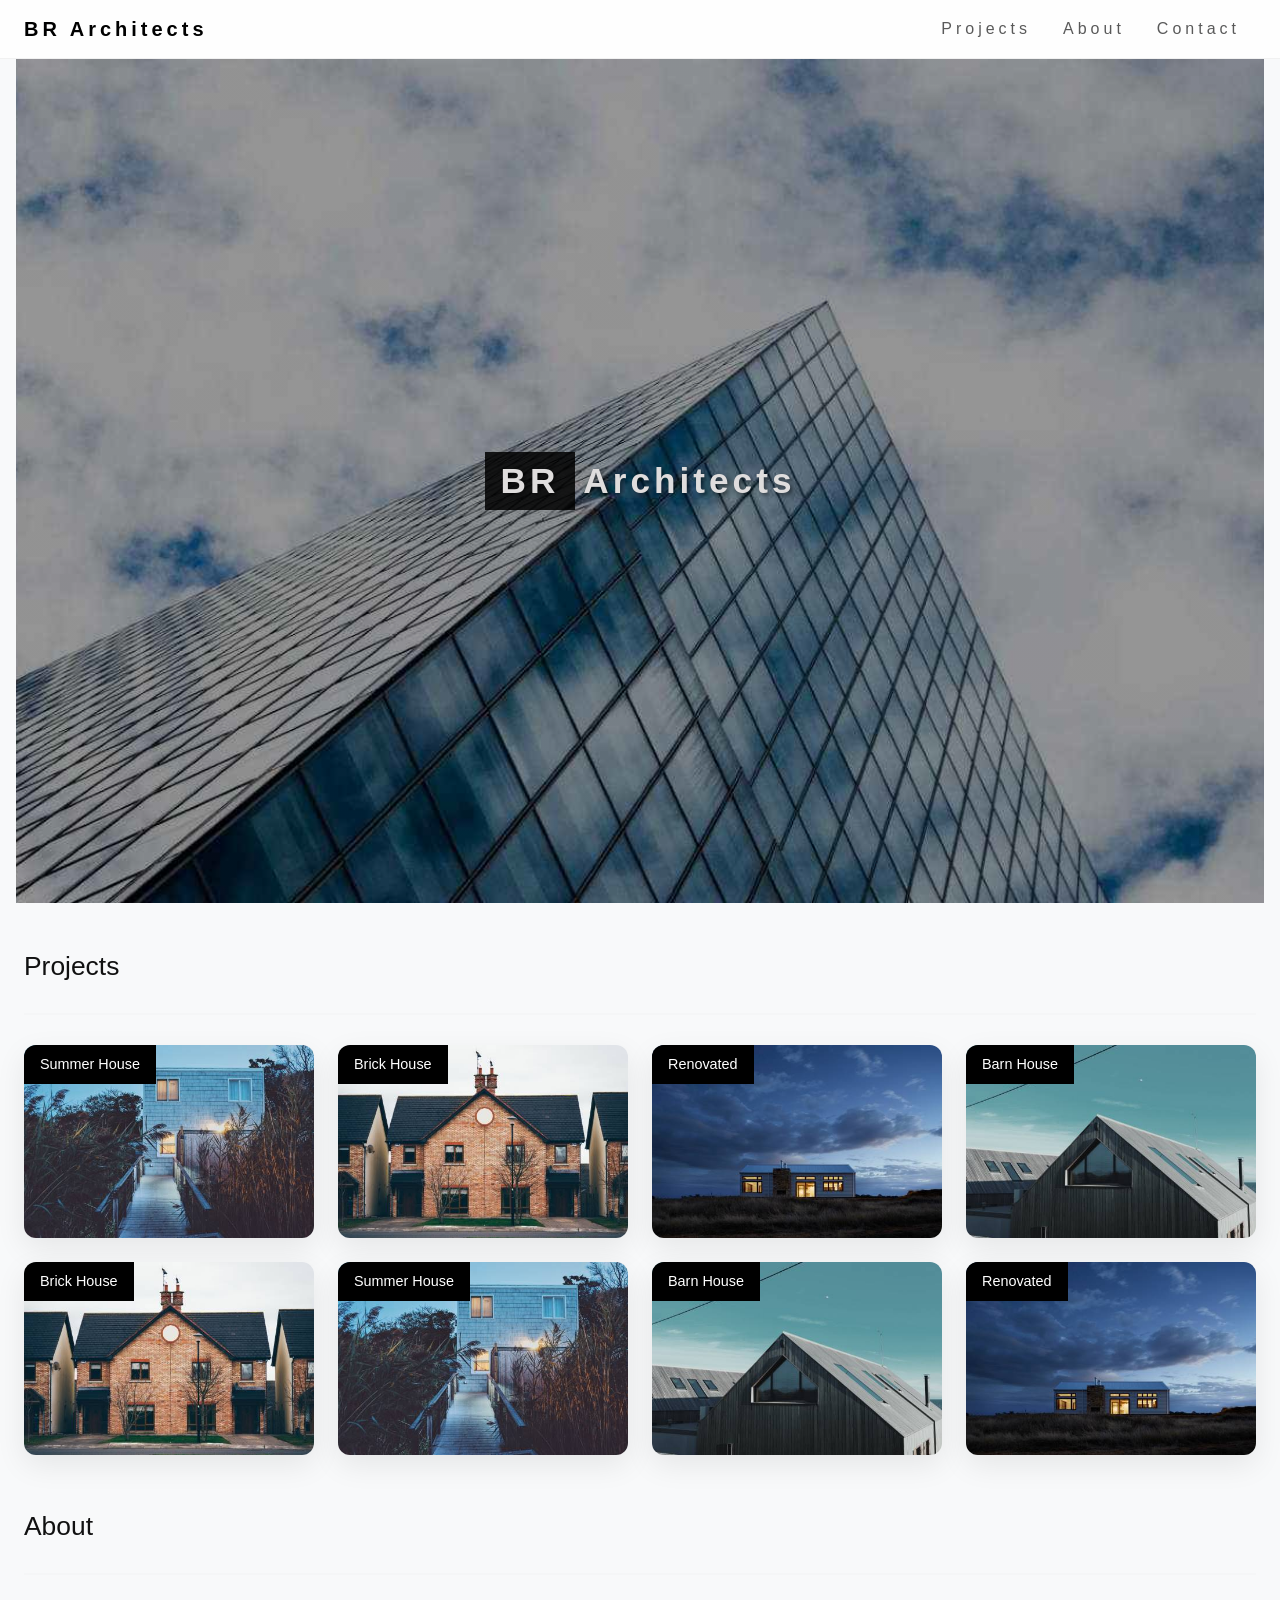
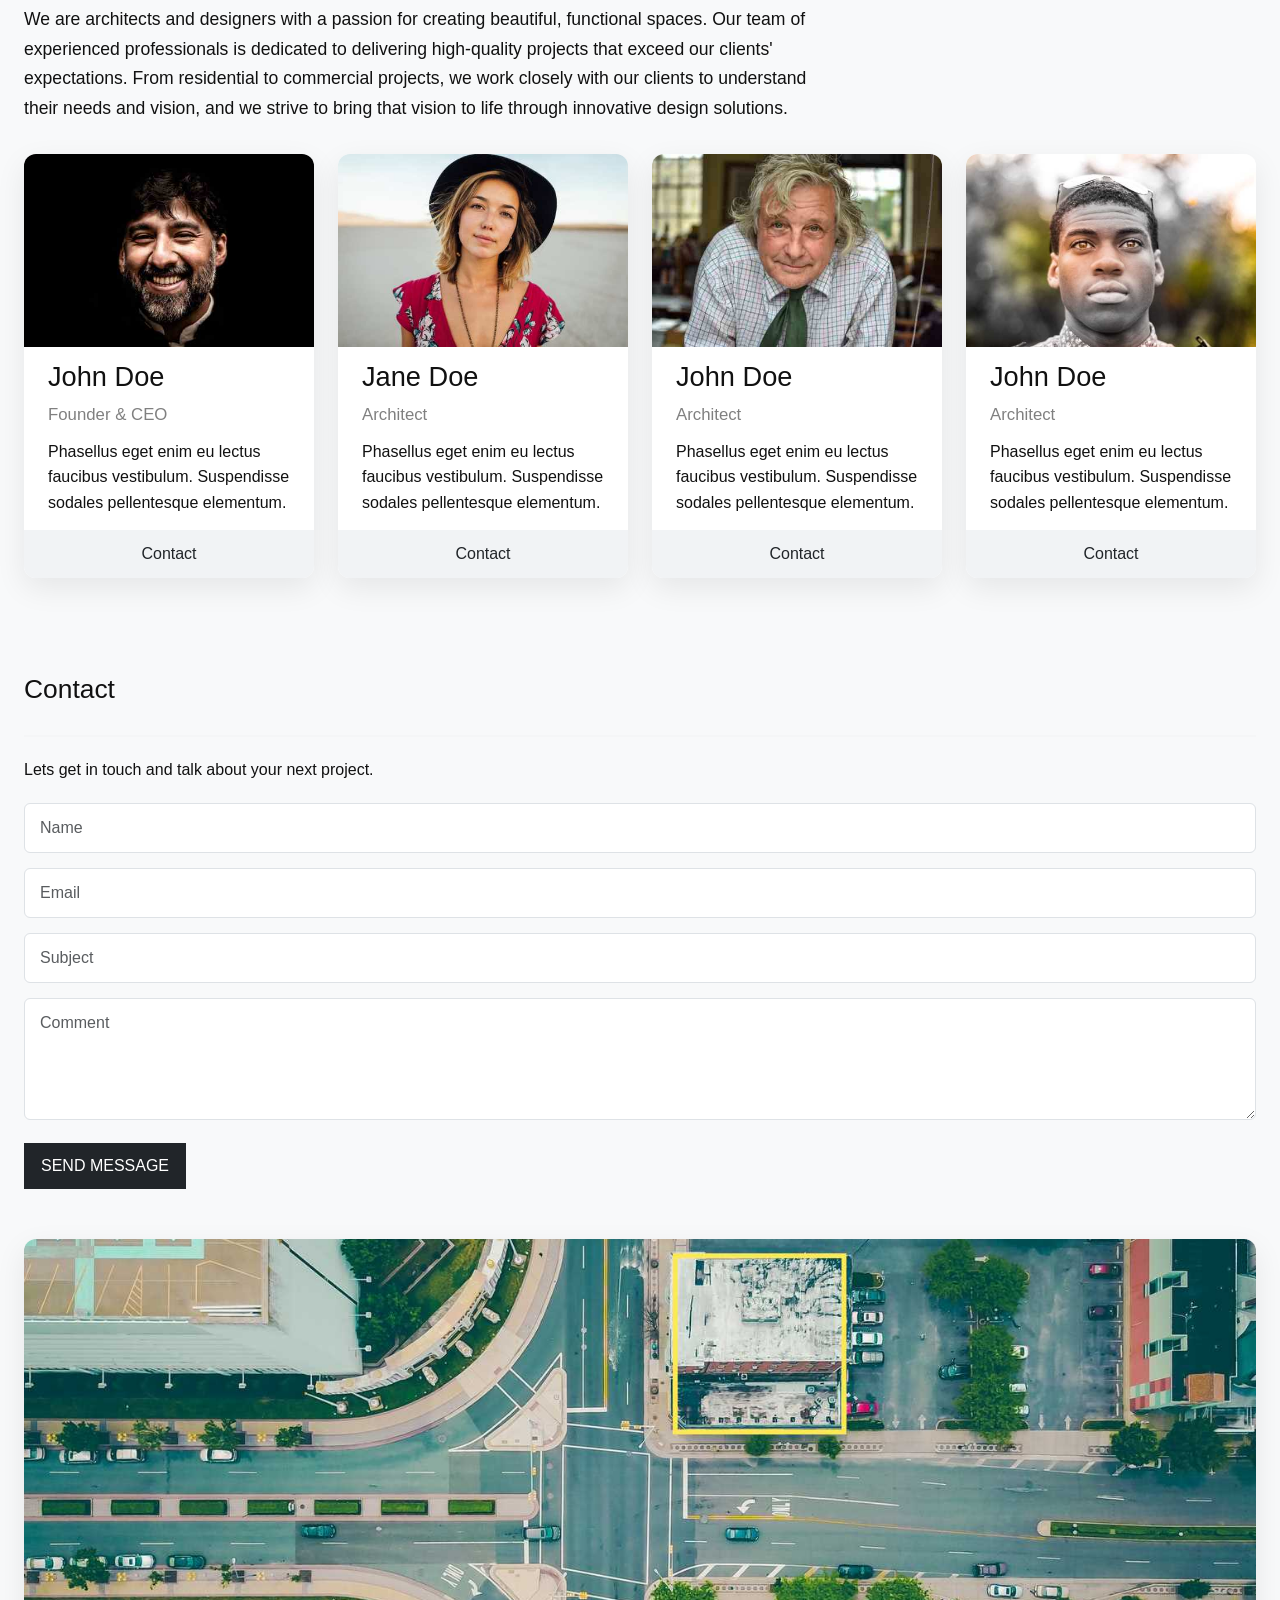
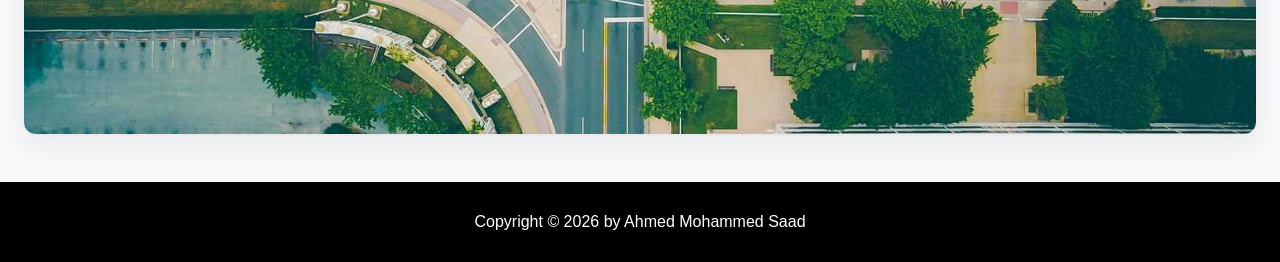
<file: index.html>
<!DOCTYPE html>
<html lang="en">
<!-- Project made by Ahmed Mohammed Saad -->

<head>
  <meta charset="UTF-8" />
  <meta name="viewport" content="width=device-width, initial-scale=1.0" />
  <title>LandingPage1</title>
  <link href="https://cdn.jsdelivr.net/npm/bootstrap@5.3.3/dist/css/bootstrap.min.css" rel="stylesheet"
    integrity="sha384-QWTKZyjpPEjISv5WaRU9OFeRpok6YctnYmDr5pNlyT2bRjXh0JMhjY6hW+ALEwIH" crossorigin="anonymous" />
  <link rel="stylesheet" href="style.css" />
</head>

<body id="home" class="bg-light">
  <nav class="navbar navbar-expand-lg navbar-light sticky-top modern-nav">
    <div class="container-fluid px-3 px-lg-4">
      <a class="navbar-brand brand-title" href="#home"><b>BR</b> Architects</a>
      <button class="navbar-toggler" type="button" data-bs-toggle="collapse" data-bs-target="#mainNav"
        aria-controls="mainNav" aria-expanded="false" aria-label="Toggle navigation">
        <span class="navbar-toggler-icon"></span>
      </button>
      <div class="collapse navbar-collapse justify-content-end" id="mainNav">
        <ul class="navbar-nav ms-auto mb-2 mb-lg-0 letter-space">
          <li class="nav-item"><a class="nav-link nav-hover px-3" href="#projects">Projects</a></li>
          <li class="nav-item"><a class="nav-link nav-hover px-3" href="#about">About</a></li>
          <li class="nav-item"><a class="nav-link nav-hover px-3" href="#contact">Contact</a></li>
        </ul>
      </div>
    </div>
  </nav>

  <header class="hero mx-2 mx-lg-3 d-flex justify-content-center align-items-center">
    <h1 class="hero-title"><b>BR</b><span>Architects</span></h1>
  </header>

  <main class="container-fluid px-3 px-lg-4 my-5">
    <section class="reveal">
      <h2 id="projects" class="section-title">Projects</h2>
      <hr />
      <div class="row g-4">
        <div class="col-12 col-sm-6 col-lg-3">
          <article class="project-card">
            <img src="house5.jpg" alt="Summer House" class="img-fluid w-100" />
            <p class="project-label">Summer House</p>
          </article>
        </div>
        <div class="col-12 col-sm-6 col-lg-3">
          <article class="project-card">
            <img src="house2.jpg" alt="Brick House" class="img-fluid w-100" />
            <p class="project-label">Brick House</p>
          </article>
        </div>
        <div class="col-12 col-sm-6 col-lg-3">
          <article class="project-card">
            <img src="house3.jpg" alt="Renovated House" class="img-fluid w-100" />
            <p class="project-label">Renovated</p>
          </article>
        </div>
        <div class="col-12 col-sm-6 col-lg-3">
          <article class="project-card">
            <img src="house4.jpg" alt="Barn House" class="img-fluid w-100" />
            <p class="project-label">Barn House</p>
          </article>
        </div>
        <div class="col-12 col-sm-6 col-lg-3">
          <article class="project-card">
            <img src="house2.jpg" alt="Brick House" class="img-fluid w-100" />
            <p class="project-label">Brick House</p>
          </article>
        </div>
        <div class="col-12 col-sm-6 col-lg-3">
          <article class="project-card">
            <img src="house5.jpg" alt="Summer House" class="img-fluid w-100" />
            <p class="project-label">Summer House</p>
          </article>
        </div>
        <div class="col-12 col-sm-6 col-lg-3">
          <article class="project-card">
            <img src="house4.jpg" alt="Barn House" class="img-fluid w-100" />
            <p class="project-label">Barn House</p>
          </article>
        </div>
        <div class="col-12 col-sm-6 col-lg-3">
          <article class="project-card">
            <img src="house3.jpg" alt="Renovated House" class="img-fluid w-100" />
            <p class="project-label">Renovated</p>
          </article>
        </div>
      </div>
    </section>

    <section class="about mt-5 pt-2 reveal">
      <h2 id="about" class="section-title">About</h2>
      <hr />
      <p class="about-text">
        We are architects and designers with a passion for creating beautiful,
        functional spaces. Our team of experienced professionals is dedicated
        to delivering high-quality projects that exceed our clients'
        expectations. From residential to commercial projects, we work closely
        with our clients to understand their needs and vision, and we strive
        to bring that vision to life through innovative design solutions.
      </p>
    </section>

    <section class="mt-4 reveal">
      <div class="row g-4">
        <div class="col-12 col-sm-6 col-xl-3">
          <article class="team-card h-100">
            <img src="team2.jpg" alt="John Doe portrait" class="img-fluid w-100" />
            <h3 class="charname">John Doe</h3>
            <span class="team-role">Founder &amp; CEO</span>
            <p class="team-bio">
              Phasellus eget enim eu lectus faucibus vestibulum. Suspendisse
              sodales pellentesque elementum.
            </p>
            <button class="btn team-btn w-100">Contact</button>
          </article>
        </div>
        <div class="col-12 col-sm-6 col-xl-3">
          <article class="team-card h-100">
            <img src="team1.jpg" alt="Jane Doe portrait" class="img-fluid w-100" />
            <h3 class="charname">Jane Doe</h3>
            <span class="team-role">Architect</span>
            <p class="team-bio">
              Phasellus eget enim eu lectus faucibus vestibulum. Suspendisse
              sodales pellentesque elementum.
            </p>
            <button class="btn team-btn w-100">Contact</button>
          </article>
        </div>
        <div class="col-12 col-sm-6 col-xl-3">
          <article class="team-card h-100">
            <img src="team3.jpg" alt="John Doe portrait" class="img-fluid w-100" />
            <h3 class="charname">John Doe</h3>
            <span class="team-role">Architect</span>
            <p class="team-bio">
              Phasellus eget enim eu lectus faucibus vestibulum. Suspendisse
              sodales pellentesque elementum.
            </p>
            <button class="btn team-btn w-100">Contact</button>
          </article>
        </div>
        <div class="col-12 col-sm-6 col-xl-3">
          <article class="team-card h-100">
            <img src="team4.jpg" alt="John Doe portrait" class="img-fluid w-100" />
            <h3 class="charname">John Doe</h3>
            <span class="team-role">Architect</span>
            <p class="team-bio">
              Phasellus eget enim eu lectus faucibus vestibulum. Suspendisse
              sodales pellentesque elementum.
            </p>
            <button class="btn team-btn w-100">Contact</button>
          </article>
        </div>
      </div>
    </section>

    <section class="contact mt-5 pt-5 reveal">
      <h2 id="contact" class="section-title">Contact</h2>
      <hr />
      <p class="contact-intro">
        Lets get in touch and talk about your next project.
      </p>
      <form class="contactform">
        <input type="text" class="form-control" placeholder="Name" />
        <input type="email" class="form-control" placeholder="Email" />
        <input type="text" class="form-control" placeholder="Subject" />
        <textarea class="form-control" rows="4" placeholder="Comment"></textarea>
        <button class="btn btn-dark mt-2">SEND MESSAGE</button>
      </form>
    </section>

    <img id="map" class="img-fluid w-100 reveal" src="map.jpg" alt="Map showing our office location" />
  </main>

  <!-- Created and maintained by Ahmed Mohammed Saad -->
  <footer>
    <p class="mb-0 text-center px-3">Copyright &copy; 2026 by Ahmed Mohammed Saad</p>
  </footer>
  <script src="https://cdn.jsdelivr.net/npm/bootstrap@5.3.3/dist/js/bootstrap.bundle.min.js"
    integrity="sha384-YvpcrYf0tY3lHB60NNkmXc5s9fDVZLESaAA55NDzOxhy9GkcIdslK1eN7N6jIeHz"
    crossorigin="anonymous"></script>

  <script>
    document.addEventListener("DOMContentLoaded", function () {
      const observerOptions = { threshold: 0.15 };

      const observer = new IntersectionObserver((entries) => {
        entries.forEach((entry) => {
          if (entry.isIntersecting) {
            entry.target.classList.add("active");
            observer.unobserve(entry.target);
          }
        });
      }, observerOptions);

      document.querySelectorAll(".reveal").forEach((el) => observer.observe(el));
    });
  </script>
</body>

</html>
</file>
<file: style.css>
/* Project made by Ahmed Mohammed Saad */
:root {
    --primary-color: #111;
    --accent-color: #007bff;
    --card-shadow: 0 10px 30px rgba(0, 0, 0, 0.08);
    --transition: all 0.3s cubic-bezier(0.25, 0.8, 0.25, 1);
    --border-radius: 12px;
}

* {
    margin: 0;
    padding: 0;
    box-sizing: border-box;
}

h1,
h2,
h3 {
    margin: 0;
}

html {
    scroll-behavior: smooth;
}

body {
    font-family: -apple-system, BlinkMacSystemFont, "Segoe UI", Roboto, Helvetica, Arial, sans-serif;
    color: var(--primary-color);
    line-height: 1.6;
}

.modern-nav {
    background-color: rgba(255, 255, 255, 0.8) !important;
    backdrop-filter: blur(10px);
    border-bottom: 1px solid rgba(0, 0, 0, 0.05);
}

.brand-title {
    letter-spacing: 4px;
    font-weight: 600;
}

.letter-space {
    letter-spacing: 4px;
}

.nav-hover {
    transition: var(--transition);
    border-radius: 6px;
}

.nav-hover:hover {
    background-color: rgba(0, 0, 0, 0.05);
    color: var(--accent-color) !important;
}

.hero {
    min-height: calc(100vh - 56px);
    background-image: linear-gradient(rgba(0, 0, 0, 0.4), rgba(0, 0, 0, 0.4)), url(architect.jpg);
    background-size: cover;
    background-position: center;
}

.hero-title {
    color: rgb(223, 221, 221);
    font-size: clamp(1.4rem, 2.5vw + 1rem, 2.2rem);
    font-weight: 600;
    letter-spacing: 4px;
    display: flex;
    align-items: center;
    gap: 8px;
    text-shadow: 2px 2px 4px rgba(0, 0, 0, 0.5);
}

.hero-title b {
    font-weight: 700;
    background-color: rgba(0, 0, 0, 0.85);
    padding: 8px 16px;
}

main hr {
    margin: 30px 0;
    border: 1px solid rgba(146, 146, 146, 0.1);
}

.section-title {
    font-size: clamp(1.25rem, 1.2vw + 1rem, 1.65rem);
}

.project-card {
    position: relative;
    overflow: hidden;
    border-radius: var(--border-radius);
    transition: var(--transition);
    box-shadow: var(--card-shadow);
}

.project-card:hover {
    transform: translateY(-5px);
}

.project-card img {
    object-fit: cover;
}

.project-label {
    position: absolute;
    top: 0;
    left: 0;
    padding: 8px 16px;
    background-color: #000;
    color: #fff;
    font-size: 0.9rem;
    margin: 0;
    z-index: 2;
}

.about-text {
    font-size: 1.1rem;
    font-weight: 350;
    margin-bottom: 30px;
    line-height: 1.7;
    max-width: 800px;
}

.team-card {
    background: #fff;
    padding: 0;
    border-radius: var(--border-radius);
    overflow: hidden;
    box-shadow: var(--card-shadow);
    transition: var(--transition);
}

.team-card:hover {
    transform: translateY(-5px);
}

.team-card img {
    object-fit: cover;
}

.charname {
    font-size: 1.7rem;
    font-weight: 400;
    margin: 14px 0 8px;
    padding: 0 1.5rem;
}

.team-role {
    font-size: 1.05rem;
    font-weight: 300;
    color: gray;
    padding: 0 1.5rem;
    display: block;
}

.team-bio {
    font-size: 1rem;
    font-weight: 400;
    margin: 10px 0 14px;
    line-height: 1.6;
    padding: 0 1.5rem;
}

.team-btn {
    border-radius: 0;
    background-color: #f1f3f5;
    border: none;
    font-size: 1rem;
    font-weight: 400;
    transition: var(--transition);
    padding: 12px;
}

.team-btn:hover {
    background-color: var(--primary-color);
    color: #fff;
}

.contact-intro {
    font-size: 1rem;
    font-weight: 400;
    margin-top: -10px;
    margin-bottom: 20px;
    line-height: 1.6;
}

.contactform .form-control {
    border-radius: 6px;
    margin: 15px 0;
    padding: 12px 15px;
    background-color: #fff;
    border: 1px solid #dee2e6;
}

.contactform .form-control:focus {
    border-color: var(--accent-color);
    box-shadow: 0 0 0 0.25rem rgba(0, 123, 255, 0.1);
}

.contact .btn {
    border-radius: 0;
    font-size: 1rem;
    padding: 10px 16px;
}

#map {
    height: clamp(260px, 55vh, 780px);
    margin-top: 50px;
    object-fit: cover;
    border-radius: var(--border-radius);
    box-shadow: var(--card-shadow);
}

footer {
    width: 100%;
    min-height: 80px;
    background-color: #000;
    color: #fff;
    display: flex;
    justify-content: center;
    align-items: center;
}

.reveal {
    opacity: 0;
    transform: translateY(30px);
    transition: opacity 0.8s ease-out, transform 0.8s ease-out;
}

.reveal.active {
    opacity: 1;
    transform: translateY(0);
}

@media (max-width: 576px) {
    .hero-title span {
        display: none;
    }
}
</file>
